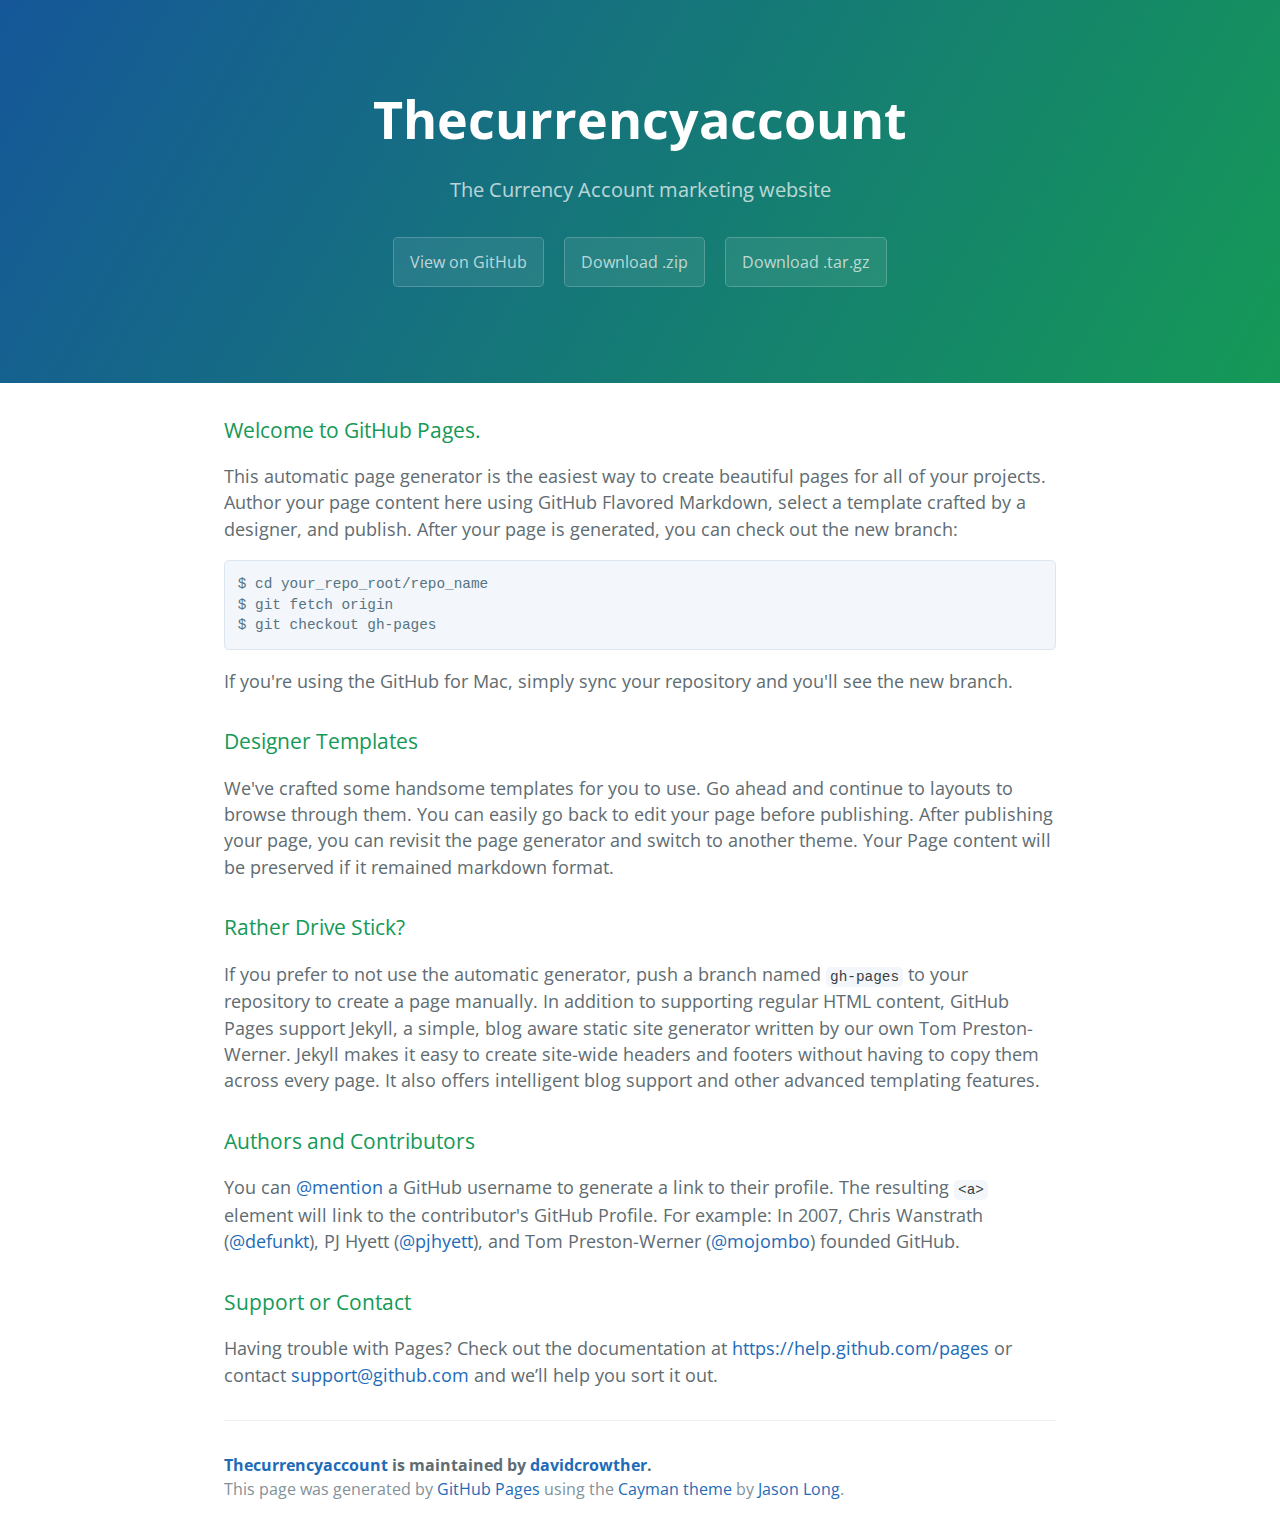
<file: index.html>
<!DOCTYPE html>
<html lang="en-us">
  <head>
    <meta charset="UTF-8">
    <title>Thecurrencyaccount by davidcrowther</title>
    <meta name="viewport" content="width=device-width, initial-scale=1">
    <link rel="stylesheet" type="text/css" href="stylesheets/normalize.css" media="screen">
    <link href='http://fonts.googleapis.com/css?family=Open+Sans:400,700' rel='stylesheet' type='text/css'>
    <link rel="stylesheet" type="text/css" href="stylesheets/stylesheet.css" media="screen">
    <link rel="stylesheet" type="text/css" href="stylesheets/github-light.css" media="screen">
  </head>
  <body>
    <section class="page-header">
      <h1 class="project-name">Thecurrencyaccount</h1>
      <h2 class="project-tagline">The Currency Account marketing website</h2>
      <a href="https://github.com/davidcrowther/thecurrencyaccount" class="btn">View on GitHub</a>
      <a href="https://github.com/davidcrowther/thecurrencyaccount/zipball/master" class="btn">Download .zip</a>
      <a href="https://github.com/davidcrowther/thecurrencyaccount/tarball/master" class="btn">Download .tar.gz</a>
    </section>

    <section class="main-content">
      <h3>
<a id="welcome-to-github-pages" class="anchor" href="#welcome-to-github-pages" aria-hidden="true"><span class="octicon octicon-link"></span></a>Welcome to GitHub Pages.</h3>

<p>This automatic page generator is the easiest way to create beautiful pages for all of your projects. Author your page content here using GitHub Flavored Markdown, select a template crafted by a designer, and publish. After your page is generated, you can check out the new branch:</p>

<pre><code>$ cd your_repo_root/repo_name
$ git fetch origin
$ git checkout gh-pages
</code></pre>

<p>If you're using the GitHub for Mac, simply sync your repository and you'll see the new branch.</p>

<h3>
<a id="designer-templates" class="anchor" href="#designer-templates" aria-hidden="true"><span class="octicon octicon-link"></span></a>Designer Templates</h3>

<p>We've crafted some handsome templates for you to use. Go ahead and continue to layouts to browse through them. You can easily go back to edit your page before publishing. After publishing your page, you can revisit the page generator and switch to another theme. Your Page content will be preserved if it remained markdown format.</p>

<h3>
<a id="rather-drive-stick" class="anchor" href="#rather-drive-stick" aria-hidden="true"><span class="octicon octicon-link"></span></a>Rather Drive Stick?</h3>

<p>If you prefer to not use the automatic generator, push a branch named <code>gh-pages</code> to your repository to create a page manually. In addition to supporting regular HTML content, GitHub Pages support Jekyll, a simple, blog aware static site generator written by our own Tom Preston-Werner. Jekyll makes it easy to create site-wide headers and footers without having to copy them across every page. It also offers intelligent blog support and other advanced templating features.</p>

<h3>
<a id="authors-and-contributors" class="anchor" href="#authors-and-contributors" aria-hidden="true"><span class="octicon octicon-link"></span></a>Authors and Contributors</h3>

<p>You can <a href="https://github.com/blog/821" class="user-mention">@mention</a> a GitHub username to generate a link to their profile. The resulting <code>&lt;a&gt;</code> element will link to the contributor's GitHub Profile. For example: In 2007, Chris Wanstrath (<a href="https://github.com/defunkt" class="user-mention">@defunkt</a>), PJ Hyett (<a href="https://github.com/pjhyett" class="user-mention">@pjhyett</a>), and Tom Preston-Werner (<a href="https://github.com/mojombo" class="user-mention">@mojombo</a>) founded GitHub.</p>

<h3>
<a id="support-or-contact" class="anchor" href="#support-or-contact" aria-hidden="true"><span class="octicon octicon-link"></span></a>Support or Contact</h3>

<p>Having trouble with Pages? Check out the documentation at <a href="https://help.github.com/pages">https://help.github.com/pages</a> or contact <a href="mailto:support@github.com">support@github.com</a> and we’ll help you sort it out.</p>

      <footer class="site-footer">
        <span class="site-footer-owner"><a href="https://github.com/davidcrowther/thecurrencyaccount">Thecurrencyaccount</a> is maintained by <a href="https://github.com/davidcrowther">davidcrowther</a>.</span>

        <span class="site-footer-credits">This page was generated by <a href="https://pages.github.com">GitHub Pages</a> using the <a href="https://github.com/jasonlong/cayman-theme">Cayman theme</a> by <a href="https://twitter.com/jasonlong">Jason Long</a>.</span>
      </footer>

    </section>

  
  </body>
</html>
</file>
<file: stylesheets/stylesheet.css>
* {
  box-sizing: border-box; }

body {
  padding: 0;
  margin: 0;
  font-family: "Open Sans", "Helvetica Neue", Helvetica, Arial, sans-serif;
  font-size: 16px;
  line-height: 1.5;
  color: #606c71; }

a {
  color: #1e6bb8;
  text-decoration: none; }
  a:hover {
    text-decoration: underline; }

.btn {
  display: inline-block;
  margin-bottom: 1rem;
  color: rgba(255, 255, 255, 0.7);
  background-color: rgba(255, 255, 255, 0.08);
  border-color: rgba(255, 255, 255, 0.2);
  border-style: solid;
  border-width: 1px;
  border-radius: 0.3rem;
  transition: color 0.2s, background-color 0.2s, border-color 0.2s; }
  .btn + .btn {
    margin-left: 1rem; }

.btn:hover {
  color: rgba(255, 255, 255, 0.8);
  text-decoration: none;
  background-color: rgba(255, 255, 255, 0.2);
  border-color: rgba(255, 255, 255, 0.3); }

@media screen and (min-width: 64em) {
  .btn {
    padding: 0.75rem 1rem; } }

@media screen and (min-width: 42em) and (max-width: 64em) {
  .btn {
    padding: 0.6rem 0.9rem;
    font-size: 0.9rem; } }

@media screen and (max-width: 42em) {
  .btn {
    display: block;
    width: 100%;
    padding: 0.75rem;
    font-size: 0.9rem; }
    .btn + .btn {
      margin-top: 1rem;
      margin-left: 0; } }

.page-header {
  color: #fff;
  text-align: center;
  background-color: #159957;
  background-image: linear-gradient(120deg, #155799, #159957); }

@media screen and (min-width: 64em) {
  .page-header {
    padding: 5rem 6rem; } }

@media screen and (min-width: 42em) and (max-width: 64em) {
  .page-header {
    padding: 3rem 4rem; } }

@media screen and (max-width: 42em) {
  .page-header {
    padding: 2rem 1rem; } }

.project-name {
  margin-top: 0;
  margin-bottom: 0.1rem; }

@media screen and (min-width: 64em) {
  .project-name {
    font-size: 3.25rem; } }

@media screen and (min-width: 42em) and (max-width: 64em) {
  .project-name {
    font-size: 2.25rem; } }

@media screen and (max-width: 42em) {
  .project-name {
    font-size: 1.75rem; } }

.project-tagline {
  margin-bottom: 2rem;
  font-weight: normal;
  opacity: 0.7; }

@media screen and (min-width: 64em) {
  .project-tagline {
    font-size: 1.25rem; } }

@media screen and (min-width: 42em) and (max-width: 64em) {
  .project-tagline {
    font-size: 1.15rem; } }

@media screen and (max-width: 42em) {
  .project-tagline {
    font-size: 1rem; } }

.main-content :first-child {
  margin-top: 0; }
.main-content img {
  max-width: 100%; }
.main-content h1, .main-content h2, .main-content h3, .main-content h4, .main-content h5, .main-content h6 {
  margin-top: 2rem;
  margin-bottom: 1rem;
  font-weight: normal;
  color: #159957; }
.main-content p {
  margin-bottom: 1em; }
.main-content code {
  padding: 2px 4px;
  font-family: Consolas, "Liberation Mono", Menlo, Courier, monospace;
  font-size: 0.9rem;
  color: #383e41;
  background-color: #f3f6fa;
  border-radius: 0.3rem; }
.main-content pre {
  padding: 0.8rem;
  margin-top: 0;
  margin-bottom: 1rem;
  font: 1rem Consolas, "Liberation Mono", Menlo, Courier, monospace;
  color: #567482;
  word-wrap: normal;
  background-color: #f3f6fa;
  border: solid 1px #dce6f0;
  border-radius: 0.3rem; }
  .main-content pre > code {
    padding: 0;
    margin: 0;
    font-size: 0.9rem;
    color: #567482;
    word-break: normal;
    white-space: pre;
    background: transparent;
    border: 0; }
.main-content .highlight {
  margin-bottom: 1rem; }
  .main-content .highlight pre {
    margin-bottom: 0;
    word-break: normal; }
.main-content .highlight pre, .main-content pre {
  padding: 0.8rem;
  overflow: auto;
  font-size: 0.9rem;
  line-height: 1.45;
  border-radius: 0.3rem; }
.main-content pre code, .main-content pre tt {
  display: inline;
  max-width: initial;
  padding: 0;
  margin: 0;
  overflow: initial;
  line-height: inherit;
  word-wrap: normal;
  background-color: transparent;
  border: 0; }
  .main-content pre code:before, .main-content pre code:after, .main-content pre tt:before, .main-content pre tt:after {
    content: normal; }
.main-content ul, .main-content ol {
  margin-top: 0; }
.main-content blockquote {
  padding: 0 1rem;
  margin-left: 0;
  color: #819198;
  border-left: 0.3rem solid #dce6f0; }
  .main-content blockquote > :first-child {
    margin-top: 0; }
  .main-content blockquote > :last-child {
    margin-bottom: 0; }
.main-content table {
  display: block;
  width: 100%;
  overflow: auto;
  word-break: normal;
  word-break: keep-all; }
  .main-content table th {
    font-weight: bold; }
  .main-content table th, .main-content table td {
    padding: 0.5rem 1rem;
    border: 1px solid #e9ebec; }
.main-content dl {
  padding: 0; }
  .main-content dl dt {
    padding: 0;
    margin-top: 1rem;
    font-size: 1rem;
    font-weight: bold; }
  .main-content dl dd {
    padding: 0;
    margin-bottom: 1rem; }
.main-content hr {
  height: 2px;
  padding: 0;
  margin: 1rem 0;
  background-color: #eff0f1;
  border: 0; }

@media screen and (min-width: 64em) {
  .main-content {
    max-width: 64rem;
    padding: 2rem 6rem;
    margin: 0 auto;
    font-size: 1.1rem; } }

@media screen and (min-width: 42em) and (max-width: 64em) {
  .main-content {
    padding: 2rem 4rem;
    font-size: 1.1rem; } }

@media screen and (max-width: 42em) {
  .main-content {
    padding: 2rem 1rem;
    font-size: 1rem; } }

.site-footer {
  padding-top: 2rem;
  margin-top: 2rem;
  border-top: solid 1px #eff0f1; }

.site-footer-owner {
  display: block;
  font-weight: bold; }

.site-footer-credits {
  color: #819198; }

@media screen and (min-width: 64em) {
  .site-footer {
    font-size: 1rem; } }

@media screen and (min-width: 42em) and (max-width: 64em) {
  .site-footer {
    font-size: 1rem; } }

@media screen and (max-width: 42em) {
  .site-footer {
    font-size: 0.9rem; } }
</file>
<file: stylesheets/github-light.css>
/*
   Copyright 2014 GitHub Inc.

   Licensed under the Apache License, Version 2.0 (the "License");
   you may not use this file except in compliance with the License.
   You may obtain a copy of the License at

       http://www.apache.org/licenses/LICENSE-2.0

   Unless required by applicable law or agreed to in writing, software
   distributed under the License is distributed on an "AS IS" BASIS,
   WITHOUT WARRANTIES OR CONDITIONS OF ANY KIND, either express or implied.
   See the License for the specific language governing permissions and
   limitations under the License.

*/

.pl-c /* comment */ {
  color: #969896;
}

.pl-c1      /* constant, markup.raw, meta.diff.header, meta.module-reference, meta.property-name, support, support.constant, support.variable, variable.other.constant */,
.pl-s .pl-v /* string variable */ {
  color: #0086b3;
}

.pl-e  /* entity */,
.pl-en /* entity.name */ {
  color: #795da3;
}

.pl-s .pl-s1 /* string source */,
.pl-smi      /* storage.modifier.import, storage.modifier.package, storage.type.java, variable.other, variable.parameter.function */ {
  color: #333;
}

.pl-ent /* entity.name.tag */ {
  color: #63a35c;
}

.pl-k /* keyword, storage, storage.type */ {
  color: #a71d5d;
}

.pl-pds              /* punctuation.definition.string, string.regexp.character-class */,
.pl-s                /* string */,
.pl-s .pl-pse .pl-s1 /* string punctuation.section.embedded source */,
.pl-sr               /* string.regexp */,
.pl-sr .pl-cce       /* string.regexp constant.character.escape */,
.pl-sr .pl-sra       /* string.regexp string.regexp.arbitrary-repitition */,
.pl-sr .pl-sre       /* string.regexp source.ruby.embedded */ {
  color: #183691;
}

.pl-v /* variable */ {
  color: #ed6a43;
}

.pl-id /* invalid.deprecated */ {
  color: #b52a1d;
}

.pl-ii /* invalid.illegal */ {
  background-color: #b52a1d;
  color: #f8f8f8;
}

.pl-sr .pl-cce /* string.regexp constant.character.escape */ {
  color: #63a35c;
  font-weight: bold;
}

.pl-ml /* markup.list */ {
  color: #693a17;
}

.pl-mh        /* markup.heading */,
.pl-mh .pl-en /* markup.heading entity.name */,
.pl-ms        /* meta.separator */ {
  color: #1d3e81;
  font-weight: bold;
}

.pl-mq /* markup.quote */ {
  color: #008080;
}

.pl-mi /* markup.italic */ {
  color: #333;
  font-style: italic;
}

.pl-mb /* markup.bold */ {
  color: #333;
  font-weight: bold;
}

.pl-md /* markup.deleted, meta.diff.header.from-file */ {
  background-color: #ffecec;
  color: #bd2c00;
}

.pl-mi1 /* markup.inserted, meta.diff.header.to-file */ {
  background-color: #eaffea;
  color: #55a532;
}

.pl-mdr /* meta.diff.range */ {
  color: #795da3;
  font-weight: bold;
}

.pl-mo /* meta.output */ {
  color: #1d3e81;
}
</file>
